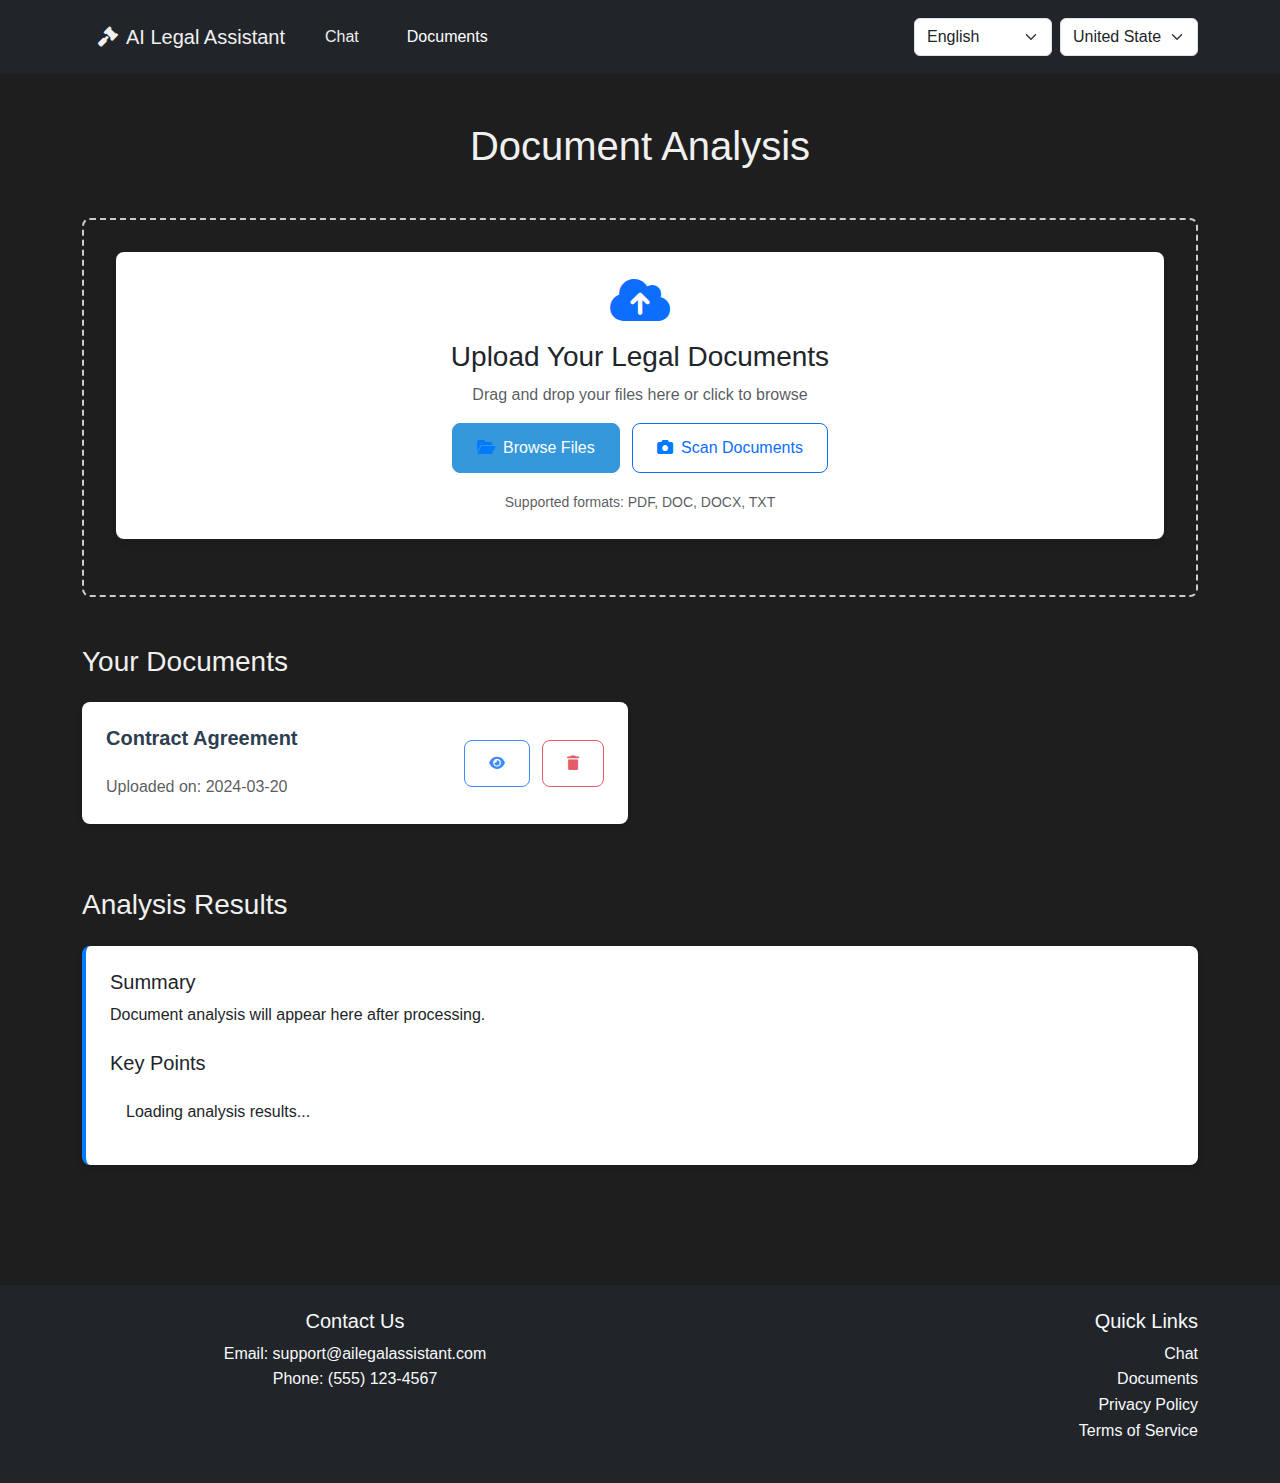
<file: Frontend/documents.html>
<!DOCTYPE html>
<html lang="en">
<head>
    <meta charset="UTF-8">
    <meta name="viewport" content="width=device-width, initial-scale=1.0">
    <title>Document Analysis - AI Legal Assistant</title>
    <link href="https://cdn.jsdelivr.net/npm/bootstrap@5.3.0/dist/css/bootstrap.min.css" rel="stylesheet">
    <link href="https://cdnjs.cloudflare.com/ajax/libs/font-awesome/6.0.0/css/all.min.css" rel="stylesheet">
    <link href="css/styles.css" rel="stylesheet">
</head>
<body>
    <nav class="navbar navbar-expand-lg navbar-dark bg-dark">
        <div class="container">
            <a class="navbar-brand" href="index.html">
                <i class="fas fa-gavel me-2"></i>AI Legal Assistant
            </a>
            <button class="navbar-toggler" type="button" data-bs-toggle="collapse" data-bs-target="#navbarNav">
                <span class="navbar-toggler-icon"></span>
            </button>
            <div class="collapse navbar-collapse" id="navbarNav">
                <ul class="navbar-nav me-auto">
                    <li class="nav-item">
                        <a class="nav-link" href="index.html#chat">Chat</a>
                    </li>
                    <li class="nav-item">
                        <a class="nav-link active" href="documents.html">Documents</a>
                    </li>
                </ul>
                <div class="d-flex">
                    <select class="form-select me-2" id="language-select">
                        <option value="en">English</option>
                        <option value="es">Español</option>
                        <option value="fr">Français</option>
                    </select>
                    <select class="form-select" id="jurisdiction-select">
                        <option value="us">United States</option>
                        <option value="uk">United Kingdom</option>
                        <option value="ca">Canada</option>
                    </select>
                </div>
            </div>
        </div>
    </nav>

    <div class="container py-5">
        <h1 class="text-center mb-5">Document Analysis</h1>
        
        <!-- Upload Area -->
        <div class="upload-area mb-5">
            <div class="card">
                <div class="card-body text-center">
                    <i class="fas fa-cloud-upload-alt fa-3x mb-3 text-primary"></i>
                    <h3>Upload Your Legal Documents</h3>
                    <p class="text-muted">Drag and drop your files here or click to browse</p>
                    <div class="upload-options">
                        <button class="btn btn-primary me-2" id="browse-files">
                            <i class="fas fa-folder-open me-2"></i>Browse Files
                        </button>
                        <button class="btn btn-outline-primary" id="scan-documents">
                            <i class="fas fa-camera me-2"></i>Scan Documents
                        </button>
                    </div>
                    <div class="mt-3">
                        <small class="text-muted">Supported formats: PDF, DOC, DOCX, TXT</small>
                    </div>
                </div>
            </div>
        </div>

        <!-- Document List -->
        <div class="document-list">
            <h3 class="mb-4">Your Documents</h3>
            <div class="row">
                <div class="col-md-6">
                    <div class="card mb-3">
                        <div class="card-body">
                            <div class="d-flex justify-content-between align-items-center">
                                <div>
                                    <h5 class="card-title">Contract Agreement</h5>
                                    <p class="card-text text-muted">Uploaded on: 2024-03-20</p>
                                </div>
                                <div class="document-actions">
                                    <button class="btn btn-sm btn-outline-primary me-2" data-bs-toggle="modal" data-bs-target="#documentPreviewModal">
                                        <i class="fas fa-eye"></i>
                                    </button>
                                    <button class="btn btn-sm btn-outline-danger">
                                        <i class="fas fa-trash"></i>
                                    </button>
                                </div>
                            </div>
                        </div>
                    </div>
                </div>
            </div>
        </div>

        <!-- Analysis Results -->
        <div class="analysis-results mt-5">
            <h3 class="mb-4">Analysis Results</h3>
            <div class="card">
                <div class="card-body">
                    <div class="analysis-summary">
                        <h5>Summary</h5>
                        <p>Document analysis will appear here after processing.</p>
                    </div>
                    <div class="analysis-details mt-4">
                        <h5>Key Points</h5>
                        <ul class="list-group">
                            <li class="list-group-item">Loading analysis results...</li>
                        </ul>
                    </div>
                </div>
            </div>
        </div>
    </div>

    <!-- Footer -->
    <footer class="footer py-4 bg-dark text-light mt-5">
        <div class="container">
            <div class="row">
                <div class="col-md-6">
                    <h5>Contact Us</h5>
                    <p>Email: support@ailegalassistant.com<br>Phone: (555) 123-4567</p>
                </div>
                <div class="col-md-6 text-md-end">
                    <h5>Quick Links</h5>
                    <ul class="list-unstyled">
                        <li><a href="index.html#chat" class="text-light">Chat</a></li>
                        <li><a href="documents.html" class="text-light">Documents</a></li>
                        <li><a href="#" class="text-light">Privacy Policy</a></li>
                        <li><a href="#" class="text-light">Terms of Service</a></li>
                    </ul>
                </div>
            </div>
        </div>
    </footer>

    <!-- Document Preview Modal -->
    <div class="modal fade" id="documentPreviewModal" tabindex="-1">
        <div class="modal-dialog modal-lg">
            <div class="modal-content">
                <div class="modal-header">
                    <h5 class="modal-title">Document Preview</h5>
                    <button type="button" class="btn-close" data-bs-dismiss="modal"></button>
                </div>
                <div class="modal-body">
                    <div id="document-preview">
                        <!-- Document preview will be loaded here -->
                    </div>
                </div>
                <div class="modal-footer">
                    <button type="button" class="btn btn-secondary" data-bs-dismiss="modal">Close</button>
                    <button type="button" class="btn btn-primary" id="analyze-document">
                        <i class="fas fa-search me-2"></i>Analyze Document
                    </button>
                </div>
            </div>
        </div>
    </div>

    <script src="https://cdn.jsdelivr.net/npm/bootstrap@5.3.0/dist/js/bootstrap.bundle.min.js"></script>
    <script src="js/documents.js"></script>
</body>
</html>
</file>
<file: Frontend/css/styles.css>
/* Reset and Global Styles */
:root {
    --primary-color: #2c3e50;
    --secondary-color: #3498db;
    --accent-color: #e74c3c;
    --text-color: #2c3e50;
    --light-bg: #f8f9fa;
    --dark-bg: #343a40;
    --success-color: #2ecc71;
    --warning-color: #f1c40f;
    --danger-color: #e74c3c;
    --border-radius: 8px;
    --box-shadow: 0 4px 6px rgba(0, 0, 0, 0.1);
    --transition: all 0.3s ease;
    --white: #ffffff;
    --shadow-sm: 0 2px 4px rgba(0, 0, 0, 0.1);
    --shadow-md: 0 4px 6px rgba(0, 0, 0, 0.1);
    --shadow-lg: 0 10px 15px rgba(0, 0, 0, 0.1);
}

* {
    margin: 0;
    padding: 0;
    box-sizing: border-box;
    font-family: 'Segoe UI', Tahoma, Geneva, Verdana, sans-serif;
}

body {
    background-color: #1e1e1e;
    color: #f0f0f0;
    line-height: 1.6;
    overflow-x: hidden;
}

a {
    text-decoration: none;
    color: var(--text-color);
}

button {
    cursor: pointer;
    border: none;
    outline: none;
}

ul {
    list-style: none;
}

section {
    padding: 60px 20px;
}

/* Navbar Styling */
.navbar {
    background-color: #2c2c2c;
    padding: 1rem;
    display: flex;
    justify-content: space-between;
    align-items: center;
}

.navbar a {
    color: #f0f0f0;
    text-decoration: none;
    margin: 0 1rem;
    transition: color 0.3s;
}

.navbar a:hover {
    color: #1e90ff;
}

/* Hero Section */
.hero {
    text-align: center;
    padding: 4rem 2rem;
    background-color: #1e1e1e;
}

.hero h1 {
    font-size: 2.5rem;
    margin-bottom: 1rem;
}

.hero p {
    font-size: 1.2rem;
    margin-bottom: 2rem;
}

.hero button {
    background-color: #1e90ff;
    color: #fff;
    border: none;
    padding: 0.75rem 1.5rem;
    font-size: 1rem;
    cursor: pointer;
    transition: background-color 0.3s;
}

.hero button:hover {
    background-color: #1c86ee;
}

/* Features Section */
.features-section {
    background-color: var(--white);
    padding: 4rem 0;
    position: relative;
    text-align: center;
}

.features-grid {
    display: grid;
    grid-template-columns: repeat(auto-fit, minmax(300px, 1fr));
    gap: 2rem;
    max-width: 1200px;
    margin: 0 auto;
    margin-top: 3rem;
}

.feature-card {
    background: var(--light-bg);
    border-radius: var(--border-radius);
    padding: 2rem;
    height: 100%;
    text-align: center;
    transition: var(--transition);
    box-shadow: var(--box-shadow);
    position: relative;
    overflow: hidden;
}

.feature-card::before {
    content: '';
    position: absolute;
    top: 0;
    left: 0;
    width: 100%;
    height: 5px;
    background: linear-gradient(to right, var(--primary-color), var(--accent-color));
    transform: scaleX(0);
    transition: var(--transition);
}

.feature-card:hover {
    transform: translateY(-5px);
    box-shadow: var(--box-shadow);
}

.feature-card:hover::before {
    transform: scaleX(1);
}

.feature-card i {
    font-size: 2.5rem;
    color: var(--secondary-color);
    margin-bottom: 1rem;
    transition: var(--transition);
}

.feature-card:hover i {
    transform: scale(1.1);
}

.feature-card h3 {
    font-size: 1.25rem;
    color: var(--primary-color);
    margin-bottom: 1rem;
}

.feature-card p {
    color: #666;
    margin-bottom: 0;
}

/* Document Section */
.document-section {
    background-color: var(--light-bg);
    padding: 4rem 0;
    position: relative;
}

.main-card {
    background: var(--white);
    border-radius: var(--border-radius);
    box-shadow: var(--box-shadow);
    overflow: hidden;
    margin-bottom: 2rem;
}

/* Card Styles */
.card {
    border: none;
    border-radius: var(--border-radius);
    box-shadow: var(--box-shadow);
    margin-bottom: 1.5rem;
}

.card-body {
    padding: 1.5rem;
}

.card-title {
    color: var(--primary-color);
    font-weight: bold;
    margin-bottom: 1.5rem;
}

.card-title i {
    margin-right: 0.5rem;
    color: var(--secondary-color);
}

/* Form Styles */
.form-control {
    border-radius: var(--border-radius);
    padding: 0.75rem 1rem;
    border: 1px solid #dee2e6;
    transition: var(--transition);
}

.form-control:focus {
    border-color: var(--secondary-color);
    box-shadow: 0 0 0 0.2rem rgba(52, 152, 219, 0.25);
}

textarea.form-control {
    min-height: 150px;
    font-family: 'Courier New', Courier, monospace;
}

.form-label {
    font-weight: 500;
    color: var(--secondary-color);
    margin-bottom: 0.5rem;
}

.form-label i {
    margin-right: 6px;
    color: var(--primary-color);
}

/* Button Styles */
.btn {
    padding: 0.75rem 1.5rem;
    border-radius: var(--border-radius);
    transition: var(--transition);
}

.btn-primary {
    background-color: var(--secondary-color);
    border-color: var(--secondary-color);
}

.btn-primary:hover {
    background-color: #2980b9;
    border-color: #2980b9;
    transform: translateY(-2px);
}

.btn-outline-light {
    border-width: 2px;
}

.btn-outline-light:hover {
    transform: translateY(-2px);
}

/* Tab Styles */
.nav-tabs {
    border-bottom: none;
    padding: 1rem 1rem 0;
}

.nav-tabs .nav-link {
    color: var(--text-color) !important;
    border: none;
    padding: 1rem 1.5rem;
    border-radius: var(--border-radius) var(--border-radius) 0 0;
    transition: var(--transition);
}

.nav-tabs .nav-link.active {
    background-color: var(--secondary-color);
    color: white !important;
}

.nav-tabs .nav-link i {
    margin-right: 6px;
}

/* Alert Styles */
.alert {
    position: fixed;
    top: 20px;
    right: 20px;
    z-index: 1000;
    min-width: 300px;
    max-width: 90%;
    padding: 1rem;
    border-radius: var(--border-radius);
    box-shadow: var(--shadow-md);
    animation: slideIn 0.3s ease-out;
}

.alert-danger {
    background-color: var(--danger-color);
    color: white;
    border: none;
}

.alert-success {
    background-color: var(--success-color);
    color: white;
    border: none;
}

@keyframes slideIn {
    from {
        transform: translateX(100%);
        opacity: 0;
    }
    to {
        transform: translateX(0);
        opacity: 1;
    }
}

/* Document Content Styles */
.analysis-content,
.document-content,
.updates-content {
    background-color: var(--light-bg);
    padding: 1.5rem;
    border-radius: var(--border-radius);
    margin-top: 1.5rem;
    box-shadow: var(--box-shadow);
    border: 1px solid #e9ecef;
}

.analysis-content h6 {
    color: var(--primary-color);
    margin-bottom: 1rem;
    font-weight: bold;
}

.analysis-content ul {
    padding-left: 1.5rem;
    margin-bottom: 1.5rem;
}

/* Audio Player Styles */
audio {
    width: 100%;
    margin-top: 1rem;
    border-radius: 10px;
    height: 40px;
}

/* Template Parameters Form */
#template-parameters .form-group {
    margin-bottom: 1.5rem;
}

#template-parameters .form-group:last-child {
    margin-bottom: 2rem;
}

/* Footer */
.footer {
    background-color: #2c2c2c;
    padding: 1rem;
    text-align: center;
    color: #f0f0f0;
}

.footer a {
    color: #1e90ff;
    text-decoration: none;
    transition: color 0.3s;
}

.footer a:hover {
    color: #1c86ee;
}

/* Responsive Design */
@media (max-width: 768px) {
    .hero-section {
        padding: 6rem 0 3rem;
    }

    .hero-section h1 {
        font-size: 2.5rem;
    }

    .hero-section .lead {
        font-size: 1.2rem;
    }

    .hero-buttons {
        flex-direction: column;
        gap: 1rem;
    }

    .features-grid {
        grid-template-columns: 1fr;
    }

    .tab-content {
        padding: 1rem;
    }

    .card-body {
        padding: 1rem;
    }

    .btn-primary {
        width: 100%;
    }

    .feature-card {
        margin-bottom: 20px;
    }

    .footer-content {
        flex-direction: column;
    }
    
    .footer-logo, .footer-links, .footer-contact {
        width: 100%;
        margin-bottom: 30px;
    }
}

/* Dark Mode Support */
@media (prefers-color-scheme: dark) {
    :root {
        --text-color: #e9ecef;
        --light-bg: #1a1a1a;
        --white: #2d2d2d;
    }

    body {
        background-color: var(--dark-bg);
    }

    .navbar.scrolled {
        background: var(--white) !important;
    }

    .navbar.scrolled .nav-link {
        color: var(--text-color) !important;
    }

    .feature-card {
        background: var(--white);
    }

    .form-control {
        background-color: var(--white);
        border-color: #404040;
        color: var(--text-color);
    }

    .analysis-content,
    .document-content,
    .updates-content {
        background-color: var(--white);
        border-color: #404040;
    }
}

/* Accessibility Improvements */
@media (prefers-reduced-motion: reduce) {
    * {
        animation-duration: 0.01ms !important;
        animation-iteration-count: 1 !important;
        transition-duration: 0.01ms !important;
        scroll-behavior: auto !important;
    }
}

/* Focus Styles */
:focus {
    outline: 3px solid var(--primary-color);
    outline-offset: 2px;
}

:focus:not(:focus-visible) {
    outline: none;
}

/* Skip Link */
.skip-link {
    position: absolute;
    top: -40px;
    left: 0;
    background: var(--primary-color);
    color: white;
    padding: 8px;
    z-index: 100;
    transition: top 0.3s;
}

.skip-link:focus {
    top: 0;
}

/* Screen Reader Only */
.sr-only {
    position: absolute;
    width: 1px;
    height: 1px;
    padding: 0;
    margin: -1px;
    overflow: hidden;
    clip: rect(0, 0, 0, 0);
    white-space: nowrap;
    border: 0;
}

/* High Contrast Mode */
@media (forced-colors: active) {
    .chat-message.user .message-content {
        border: 2px solid ButtonText;
    }

    .chat-message.assistant .message-content {
        border: 2px solid ButtonText;
    }

    .btn {
        border: 2px solid ButtonText;
    }
}

/* Print Styles */
@media print {
    .navbar,
    .nav-tabs,
    .btn,
    .form-group,
    #audio-player,
    .hero-section,
    .features-section,
    .footer,
    #back-to-top {
        display: none !important;
    }

    .document-content {
        background: none;
        padding: 0;
        font-size: 12pt;
        box-shadow: none;
        border: none;
    }

    body {
        background: white;
    }

    .container {
        max-width: none;
        padding: 0;
    }

    .card {
        box-shadow: none;
        border: none;
    }

    .document-content pre {
        font-size: 12pt;
        white-space: pre-wrap;
    }

    .chat-message {
        break-inside: avoid;
        page-break-inside: avoid;
    }

    .message-content {
        border: 1px solid #000;
        padding: 10px;
        margin-bottom: 10px;
    }

    .message-timestamp {
        font-size: 0.8em;
        color: #666;
    }
}

/* Loading States */
.loading {
    position: relative;
    opacity: 0.7;
    pointer-events: none;
}

.loading::after {
    content: '';
    position: absolute;
    top: 50%;
    left: 50%;
    width: 1.5rem;
    height: 1.5rem;
    margin: -0.75rem 0 0 -0.75rem;
    border: 2px solid rgba(255, 255, 255, 0.2);
    border-top-color: white;
    border-radius: 50%;
    animation: spin 0.8s infinite linear;
}

@keyframes spin {
    to {
        transform: rotate(360deg);
    }
}

/* Custom Scrollbar */
::-webkit-scrollbar {
    width: 8px;
}

::-webkit-scrollbar-track {
    background: #f1f1f1;
}

::-webkit-scrollbar-thumb {
    background: var(--primary-color);
    border-radius: 4px;
}

::-webkit-scrollbar-thumb:hover {
    background: var(--primary-dark);
}

/* Animations */
@keyframes fadeInUp {
    from {
        opacity: 0;
        transform: translateY(20px);
    }
    to {
        opacity: 1;
        transform: translateY(0);
    }
}

/* Quick Actions Section */
.quick-actions {
    background-color: var(--white);
    padding: 60px 0;
    margin-bottom: 4rem;
}

.quick-action-card {
    background: var(--white);
    border-radius: var(--border-radius);
    padding: 2rem;
    text-align: center;
    box-shadow: var(--box-shadow);
    transition: var(--transition);
    height: 100%;
}

.quick-action-card:hover {
    transform: translateY(-5px);
    box-shadow: 0 6px 12px rgba(0, 0, 0, 0.15);
}

.quick-action-card i {
    font-size: 2.5rem;
    color: var(--secondary-color);
    margin-bottom: 1rem;
}

.quick-action-card h3 {
    margin-bottom: 1rem;
    color: var(--primary-color);
}

.quick-action-card p {
    color: #666;
    margin-bottom: 20px;
}

/* File Upload Styles */
.file-upload-wrapper {
    position: relative;
    border: 2px dashed #e9ecef;
    border-radius: var(--border-radius);
    padding: 2rem;
    text-align: center;
    transition: var(--transition);
    cursor: pointer;
}

.file-upload-wrapper.dragover {
    border-color: var(--secondary-color);
    background-color: rgba(52, 152, 219, 0.1);
}

.file-upload-wrapper input[type="file"] {
    display: none;
}

.file-upload-message {
    color: #6c757d;
}

.file-upload-message i {
    font-size: 2rem;
    color: var(--secondary-color);
    margin-bottom: 1rem;
}

/* Back to Top Button */
#back-to-top {
    position: fixed;
    bottom: 2rem;
    right: 2rem;
    background-color: var(--secondary-color);
    color: var(--white);
    width: 40px;
    height: 40px;
    border-radius: 50%;
    display: flex;
    align-items: center;
    justify-content: center;
    cursor: pointer;
    opacity: 0;
    visibility: hidden;
    transition: var(--transition);
    border: none;
    box-shadow: var(--box-shadow);
}

#back-to-top.visible {
    opacity: 1;
    visibility: visible;
}

#back-to-top:hover {
    background-color: #2980b9;
    transform: translateY(-5px);
}

/* Lawyer Connection Section */
.lawyer-connect-section {
    background-color: var(--light-bg);
    padding: 80px 0;
    position: relative;
}

.lawyer-connect-card {
    background: var(--white);
    border-radius: var(--border-radius);
    padding: 2rem;
    text-align: center;
    box-shadow: var(--shadow-md);
    transition: var(--transition);
    height: 100%;
    display: flex;
    flex-direction: column;
    justify-content: space-between;
    align-items: center;
}

.lawyer-connect-card:hover {
    transform: translateY(-5px);
    box-shadow: var(--shadow-lg);
}

.lawyer-connect-card .card-icon {
    width: 80px;
    height: 80px;
    border-radius: 50%;
    background: linear-gradient(135deg, var(--primary-color), var(--secondary-color));
    display: flex;
    align-items: center;
    justify-content: center;
    margin-bottom: 1.5rem;
}

.lawyer-connect-card .card-icon i {
    font-size: 2rem;
    color: var(--white);
}

.lawyer-connect-card h3 {
    color: var(--primary-color);
    margin-bottom: 1rem;
    font-size: 1.5rem;
}

.lawyer-connect-card p {
    color: #666;
    margin-bottom: 1.5rem;
    flex-grow: 1;
}

/* Chat Styles */
.chat-container {
    max-width: 800px;
    margin: 2rem auto;
    background-color: #2c2c2c;
    border-radius: 8px;
    overflow: hidden;
}

.chat-header {
    background-color: #333;
    padding: 1rem;
    display: flex;
    justify-content: space-between;
    align-items: center;
}

.chat-messages {
    padding: 1rem;
    height: 400px;
    overflow-y: auto;
}

.chat-input {
    display: flex;
    padding: 1rem;
    background-color: #333;
}

.chat-input input {
    flex: 1;
    padding: 0.5rem;
    border: none;
    border-radius: 4px;
    margin-right: 0.5rem;
}

.chat-input button {
    background-color: #1e90ff;
    color: #fff;
    border: none;
    padding: 0.5rem 1rem;
    cursor: pointer;
    transition: background-color 0.3s;
}

.chat-input button:hover {
    background-color: #1c86ee;
}

/* Modal Styles */
.modal-content {
    border-radius: var(--border-radius);
    overflow: hidden;
}

.modal-header {
    background: linear-gradient(135deg, var(--primary-color), var(--secondary-color));
    color: var(--white);
    padding: 1rem 1.5rem;
}

.modal-header .btn-close {
    filter: brightness(0) invert(1);
}

.modal-body {
    padding: 2rem;
}

.modal-footer {
    padding: 1rem 1.5rem;
    background: var(--light-bg);
}

/* Form Enhancements */
.form-label {
    font-weight: 500;
    color: var(--primary-color);
}

select.form-control option {
    padding: 10px;
}

/* Dark Mode Adjustments */
body.dark-theme .lawyer-connect-card {
    background: var(--dark-bg);
}

body.dark-theme .chat-messages {
    background: var(--dark-bg);
}

body.dark-theme .chat-message.lawyer {
    background: var(--primary-color);
    color: var(--white);
}

/* Responsive Adjustments */
@media (max-width: 768px) {
    .lawyer-connect-card {
        margin-bottom: 2rem;
    }

    .chat-container {
        height: 300px;
    }

    .modal-dialog {
        margin: 0.5rem;
    }
}

/* Localization Styles */
.dropdown-menu {
    min-width: 200px;
    padding: 0.5rem 0;
    margin: 0;
    border: none;
    border-radius: 0.5rem;
    box-shadow: 0 4px 6px rgba(0, 0, 0, 0.1);
}

.dropdown-item {
    padding: 0.5rem 1rem;
    color: var(--text-color);
    transition: all 0.2s ease;
}

.dropdown-item:hover {
    background-color: var(--hover-color);
    color: var(--primary-color);
}

.dropdown-item i {
    margin-right: 0.5rem;
    width: 1.2rem;
    text-align: center;
}

.dropdown-toggle {
    display: flex;
    align-items: center;
    gap: 0.5rem;
    padding: 0.5rem 1rem;
    color: var(--text-color);
    background: none;
    border: 1px solid var(--border-color);
    border-radius: 0.5rem;
    transition: all 0.2s ease;
}

.dropdown-toggle:hover {
    background-color: var(--hover-color);
    border-color: var(--primary-color);
}

.dropdown-toggle i {
    font-size: 1.1rem;
}

/* Language and Jurisdiction Selectors */
.language-selector,
.jurisdiction-selector {
    position: relative;
    margin-left: 1rem;
}

.language-selector .dropdown-toggle,
.jurisdiction-selector .dropdown-toggle {
    min-width: 150px;
}

/* RTL Support */
[dir="rtl"] .dropdown-item i {
    margin-right: 0;
    margin-left: 0.5rem;
}

[dir="rtl"] .dropdown-toggle {
    flex-direction: row-reverse;
}

/* Dark Mode Adjustments */
.dark-mode .dropdown-menu {
    background-color: var(--dark-bg);
    border-color: var(--dark-border);
}

.dark-mode .dropdown-item {
    color: var(--dark-text);
}

.dark-mode .dropdown-item:hover {
    background-color: var(--dark-hover);
    color: var(--primary-color);
}

.dark-mode .dropdown-toggle {
    background-color: var(--dark-bg);
    border-color: var(--dark-border);
    color: var(--dark-text);
}

.dark-mode .dropdown-toggle:hover {
    background-color: var(--dark-hover);
    border-color: var(--primary-color);
}

/* Responsive Adjustments */
@media (max-width: 768px) {
    .language-selector,
    .jurisdiction-selector {
        margin: 0.5rem 0;
    }

    .dropdown-toggle {
        width: 100%;
        justify-content: space-between;
    }
}

/* Compliance & Security Section */
.compliance-section {
    background-color: var(--white);
    padding: 80px 0;
    position: relative;
}

.compliance-card {
    background: var(--light-bg);
    border-radius: var(--border-radius);
    padding: 2rem;
    text-align: center;
    box-shadow: var(--shadow-md);
    transition: var(--transition);
    height: 100%;
    display: flex;
    flex-direction: column;
    justify-content: space-between;
    align-items: center;
    position: relative;
    overflow: hidden;
}

.compliance-card::before {
    content: '';
    position: absolute;
    top: 0;
    left: 0;
    width: 4px;
    height: 100%;
    background: linear-gradient(to bottom, var(--primary-color), var(--secondary-color));
    transition: var(--transition);
}

.compliance-card:hover {
    transform: translateY(-5px);
    box-shadow: var(--shadow-lg);
}

.compliance-card:hover::before {
    width: 6px;
}

.compliance-card .card-icon {
    width: 80px;
    height: 80px;
    border-radius: 50%;
    background: linear-gradient(135deg, var(--primary-color), var(--secondary-color));
    display: flex;
    align-items: center;
    justify-content: center;
    margin-bottom: 1.5rem;
    transition: var(--transition);
}

.compliance-card:hover .card-icon {
    transform: scale(1.1);
}

.compliance-card .card-icon i {
    font-size: 2rem;
    color: var(--white);
}

.compliance-card h3 {
    color: var(--primary-color);
    margin-bottom: 1rem;
    font-size: 1.5rem;
}

.compliance-card p {
    color: #666;
    margin-bottom: 1.5rem;
    flex-grow: 1;
}

.compliance-badge-container {
    display: flex;
    flex-wrap: wrap;
    justify-content: center;
    gap: 1rem;
    margin-top: 2rem;
}

.compliance-badge {
    display: flex;
    align-items: center;
    gap: 0.5rem;
    background-color: rgba(44, 62, 80, 0.1);
    padding: 0.5rem 1rem;
    border-radius: 50px;
    font-size: 0.9rem;
    color: var(--primary-color);
}

.compliance-badge i {
    color: var(--secondary-color);
}

/* Security Modal Styles */
.security-info h4 {
    margin: 1.5rem 0 0.75rem;
    color: var(--primary-color);
    display: flex;
    align-items: center;
    gap: 0.5rem;
}

.security-info h4:first-child {
    margin-top: 0;
}

.security-info p {
    margin-bottom: 1rem;
    padding-left: 1.8rem;
}

.security-certificate {
    background-color: var(--light-bg);
    padding: 1.5rem;
    border-radius: var(--border-radius);
    margin-top: 2rem;
}

.certificate-badges {
    display: flex;
    flex-wrap: wrap;
    gap: 0.5rem;
    margin-top: 1rem;
}

.certificate-badges .badge {
    font-size: 0.85rem;
    padding: 0.5rem 1rem;
    border-radius: 50px;
}

/* Bias Mitigation Modal Styles */
.bias-info h4 {
    margin: 1.5rem 0 0.75rem;
    color: var(--primary-color);
    display: flex;
    align-items: center;
    gap: 0.5rem;
}

.bias-info h4:first-child {
    margin-top: 0;
}

.bias-approach-card {
    background-color: var(--light-bg);
    padding: 1.25rem;
    border-radius: var(--border-radius);
    margin-bottom: 1rem;
    transition: var(--transition);
}

.bias-approach-card:hover {
    transform: translateY(-3px);
    box-shadow: var(--shadow-sm);
}

.bias-approach-card h5 {
    display: flex;
    align-items: center;
    gap: 0.5rem;
    color: var(--primary-color);
    margin-bottom: 0.5rem;
}

.bias-approach-card h5 i {
    color: var(--secondary-color);
}

.bias-transparency {
    background-color: rgba(52, 152, 219, 0.1);
    padding: 1.5rem;
    border-radius: var(--border-radius);
    margin-top: 2rem;
    border-left: 4px solid var(--secondary-color);
}

/* Privacy Modal Styles */
.privacy-settings .alert {
    margin-bottom: 2rem;
}

.privacy-settings h4 {
    margin: 1.5rem 0 1rem;
    color: var(--primary-color);
}

.privacy-settings h4:first-child {
    margin-top: 0;
}

.form-check.form-switch {
    padding-left: 3rem;
}

.form-check-input {
    cursor: pointer;
    width: 3rem;
}

.form-check-input:checked {
    background-color: var(--secondary-color);
    border-color: var(--secondary-color);
}

.form-text.text-muted {
    font-size: 0.85rem;
}

.compliance-info {
    background-color: var(--light-bg);
    padding: 1.5rem;
    border-radius: var(--border-radius);
}

.compliance-info ul {
    padding-left: 1.5rem;
    margin: 1rem 0;
}

.compliance-info a {
    color: var(--secondary-color);
    text-decoration: none;
}

.compliance-info a:hover {
    text-decoration: underline;
}

/* Dark Mode Adjustments */
body.dark-theme .compliance-card {
    background: var(--dark-bg);
}

body.dark-theme .compliance-badge {
    background-color: rgba(255, 255, 255, 0.1);
    color: var(--white);
}

body.dark-theme .security-certificate,
body.dark-theme .bias-approach-card,
body.dark-theme .compliance-info {
    background-color: var(--dark-bg);
}

body.dark-theme .bias-transparency {
    background-color: rgba(52, 152, 219, 0.2);
}

/* Responsive Adjustments */
@media (max-width: 768px) {
    .compliance-card {
        margin-bottom: 2rem;
    }
    
    .compliance-badge-container {
        flex-direction: column;
        align-items: center;
    }
    
    .certificate-badges {
        justify-content: center;
    }
    
    .form-check.form-switch {
        padding-left: 2.5rem;
    }
}

/* Real-Time Legal News Section */
.legal-news-section {
    background-color: var(--light-bg);
    padding: 80px 0;
    position: relative;
}

.news-card {
    background: var(--white);
    border-radius: var(--border-radius);
    padding: 2rem;
    text-align: center;
    box-shadow: var(--shadow-md);
    transition: var(--transition);
    height: 100%;
    display: flex;
    flex-direction: column;
    justify-content: space-between;
    align-items: center;
}

.news-card:hover {
    transform: translateY(-5px);
    box-shadow: var(--shadow-lg);
}

.news-card .card-icon {
    width: 80px;
    height: 80px;
    border-radius: 50%;
    background: linear-gradient(135deg, var(--primary-color), var(--secondary-color));
    display: flex;
    align-items: center;
    justify-content: center;
    margin-bottom: 1.5rem;
}

.news-card .card-icon i {
    font-size: 2rem;
    color: var(--white);
}

.news-card h3 {
    color: var(--primary-color);
    margin-bottom: 1rem;
    font-size: 1.5rem;
}

.news-card p {
    color: #666;
    margin-bottom: 1.5rem;
    flex-grow: 1;
}

.news-feed-card {
    background: var(--white);
    border-radius: var(--border-radius);
    box-shadow: var(--shadow-md);
    height: 100%;
}

.news-feed-card .card-header {
    padding: 1.5rem;
    border-bottom: 1px solid #dee2e6;
    display: flex;
    justify-content: space-between;
    align-items: center;
    flex-wrap: wrap;
    gap: 1rem;
}

.news-feed-card .card-header h3 {
    color: var(--primary-color);
    margin: 0;
    display: flex;
    align-items: center;
    gap: 0.5rem;
}

.news-filters {
    display: flex;
    gap: 1rem;
}

.news-filters .form-select {
    min-width: 150px;
}

.news-feed {
    padding: 1.5rem;
    max-height: 600px;
    overflow-y: auto;
}

.news-item {
    padding: 1rem;
    border-bottom: 1px solid #dee2e6;
    transition: var(--transition);
}

.news-item:last-child {
    border-bottom: none;
}

.news-item:hover {
    background-color: var(--light-bg);
}

.news-item-header {
    display: flex;
    justify-content: space-between;
    align-items: center;
    margin-bottom: 0.5rem;
}

.news-item-category {
    background-color: rgba(52, 152, 219, 0.1);
    color: var(--secondary-color);
    padding: 0.25rem 0.75rem;
    border-radius: 50px;
    font-size: 0.85rem;
}

.news-item-date {
    color: #666;
    font-size: 0.85rem;
}

.news-item-title {
    color: var(--primary-color);
    font-weight: 600;
    margin-bottom: 0.5rem;
}

.news-item-summary {
    color: #666;
    margin-bottom: 1rem;
}

.news-item-footer {
    display: flex;
    justify-content: space-between;
    align-items: center;
}

.news-item-jurisdiction {
    color: #666;
    font-size: 0.85rem;
}

.news-item-actions {
    display: flex;
    gap: 0.5rem;
}

.news-item-actions button {
    background: none;
    border: none;
    color: var(--secondary-color);
    cursor: pointer;
    padding: 0.25rem 0.5rem;
    transition: var(--transition);
}

.news-item-actions button:hover {
    color: var(--primary-color);
}

.news-feed-footer {
    padding: 1rem 1.5rem;
    border-top: 1px solid #dee2e6;
    text-align: center;
}

/* Dark Mode Adjustments */
body.dark-theme .news-card,
body.dark-theme .news-feed-card {
    background: var(--dark-bg);
}

body.dark-theme .news-item {
    border-color: #404040;
}

body.dark-theme .news-item:hover {
    background-color: rgba(255, 255, 255, 0.05);
}

body.dark-theme .news-item-title {
    color: var(--white);
}

body.dark-theme .news-item-summary,
body.dark-theme .news-item-date,
body.dark-theme .news-item-jurisdiction {
    color: #aaa;
}

/* Responsive Adjustments */
@media (max-width: 768px) {
    .news-card {
        margin-bottom: 2rem;
    }

    .news-feed-card .card-header {
        flex-direction: column;
        align-items: stretch;
    }

    .news-filters {
        flex-direction: column;
    }

    .news-filters .form-select {
        width: 100%;
    }

    .news-feed {
        max-height: 400px;
    }
}

/* Print Styles */
@media print {
    .news-feed-card,
    .news-card,
    #newsSubscriptionModal {
        display: none !important;
    }
}

/* Case Tracking & Alerts Section */
.case-tracking-section {
    padding: 80px 0;
    background-color: var(--bg-color);
}

.case-tracking-card {
    background: var(--card-bg);
    border-radius: 10px;
    padding: 30px;
    text-align: center;
    box-shadow: 0 4px 6px rgba(0, 0, 0, 0.1);
    transition: transform 0.3s ease;
    height: 100%;
}

.case-tracking-card:hover {
    transform: translateY(-5px);
}

.case-tracking-card .card-icon {
    width: 80px;
    height: 80px;
    margin: 0 auto 20px;
    background: var(--primary-color);
    border-radius: 50%;
    display: flex;
    align-items: center;
    justify-content: center;
    transition: all 0.3s ease;
}

.case-tracking-card:hover .card-icon {
    transform: scale(1.1);
}

.case-tracking-card .card-icon i {
    font-size: 2rem;
    color: white;
}

.case-tracking-card h3 {
    margin-bottom: 15px;
    color: var(--text-color);
}

.case-tracking-card p {
    margin-bottom: 20px;
    color: var(--text-muted);
}

.case-list {
    margin-top: 40px;
}

.case-list .card-header {
    display: flex;
    justify-content: space-between;
    align-items: center;
    padding: 20px;
}

.case-list .card-header h3 {
    margin: 0;
    color: var(--text-color);
}

.case-filters {
    display: flex;
    gap: 15px;
}

.case-filters .form-select {
    min-width: 150px;
}

.case-list-container {
    max-height: 600px;
    overflow-y: auto;
}

.case-item {
    background: var(--card-bg);
    border-radius: 8px;
    padding: 20px;
    margin-bottom: 15px;
    border-left: 4px solid var(--primary-color);
}

.case-item-header {
    display: flex;
    justify-content: space-between;
    align-items: center;
    margin-bottom: 10px;
}

.case-item-title {
    font-size: 1.2rem;
    color: var(--text-color);
    margin: 0;
}

.case-item-status {
    padding: 5px 10px;
    border-radius: 15px;
    font-size: 0.9rem;
}

.case-item-status.active {
    background-color: #e3fcef;
    color: #0a7b3e;
}

.case-item-status.pending {
    background-color: #fff3cd;
    color: #856404;
}

.case-item-status.completed {
    background-color: #d4edda;
    color: #155724;
}

.case-item-status.archived {
    background-color: #e9ecef;
    color: #495057;
}

.case-item-details {
    display: grid;
    grid-template-columns: repeat(auto-fit, minmax(200px, 1fr));
    gap: 15px;
    margin-bottom: 15px;
}

.case-item-detail {
    display: flex;
    align-items: center;
    gap: 8px;
    color: var(--text-muted);
}

.case-item-detail i {
    color: var(--primary-color);
}

.case-item-actions {
    display: flex;
    gap: 10px;
}

.case-item-actions button {
    padding: 5px 10px;
    font-size: 0.9rem;
}

/* Deadline Modal Styles */
#deadlineForm .form-check {
    margin-bottom: 10px;
}

/* External Tools Modal Styles */
.external-tools-list {
    display: flex;
    flex-direction: column;
    gap: 20px;
}

.tool-item {
    background: var(--card-bg);
    border-radius: 8px;
    padding: 20px;
}

.tool-header {
    display: flex;
    align-items: center;
    gap: 10px;
    margin-bottom: 10px;
}

.tool-header i {
    font-size: 1.5rem;
    color: var(--primary-color);
}

.tool-header h6 {
    margin: 0;
    color: var(--text-color);
}

.tool-item p {
    color: var(--text-muted);
    margin-bottom: 15px;
}

.tool-actions {
    display: flex;
    gap: 10px;
}

/* Dark Mode Adjustments */
body.dark-theme .case-tracking-card {
    background: var(--dark-card-bg);
}

body.dark-theme .case-item {
    background: var(--dark-card-bg);
}

body.dark-theme .case-item-status.active {
    background-color: rgba(10, 123, 62, 0.2);
}

body.dark-theme .case-item-status.pending {
    background-color: rgba(133, 100, 4, 0.2);
}

body.dark-theme .case-item-status.completed {
    background-color: rgba(21, 87, 36, 0.2);
}

body.dark-theme .case-item-status.archived {
    background-color: rgba(73, 80, 87, 0.2);
}

/* Responsive Adjustments */
@media (max-width: 768px) {
    .case-tracking-card {
        margin-bottom: 20px;
    }

    .case-list .card-header {
        flex-direction: column;
        gap: 15px;
    }

    .case-filters {
        width: 100%;
        flex-direction: column;
    }

    .case-filters .form-select {
        width: 100%;
    }

    .case-item-details {
        grid-template-columns: 1fr;
    }

    .tool-actions {
        flex-direction: column;
    }

    .tool-actions .btn {
        width: 100%;
    }
}

/* Chat Section Styles */
.chat-section {
    padding: 100px 0 50px;
    background-color: var(--bg-color);
    min-height: calc(100vh - 100px);
}

.chat-sidebar {
    background: var(--card-bg);
    border-radius: 10px;
    box-shadow: 0 2px 10px rgba(0, 0, 0, 0.1);
    height: calc(100vh - 150px);
    display: flex;
    flex-direction: column;
}

.sidebar-header {
    padding: 20px;
    border-bottom: 1px solid var(--border-color);
    display: flex;
    justify-content: space-between;
    align-items: center;
}

.sidebar-header h3 {
    margin: 0;
    font-size: 1.2rem;
    color: var(--text-color);
}

.sidebar-header h3 i {
    margin-right: 8px;
    color: var(--primary-color);
}

.chat-history-list {
    flex: 1;
    overflow-y: auto;
    padding: 15px;
}

.chat-history-item {
    padding: 12px;
    border-radius: 8px;
    margin-bottom: 8px;
    cursor: pointer;
    transition: all 0.3s ease;
    display: flex;
    align-items: center;
    gap: 10px;
}

.chat-history-item:hover {
    background-color: var(--hover-color);
}

.chat-history-item.active {
    background-color: var(--primary-color);
    color: white;
}

.chat-history-item i {
    font-size: 1.1rem;
}

.chat-container {
    background: var(--card-bg);
    border-radius: 10px;
    box-shadow: 0 2px 10px rgba(0, 0, 0, 0.1);
    height: calc(100vh - 150px);
    display: flex;
    flex-direction: column;
}

.chat-header {
    padding: 20px;
    border-bottom: 1px solid var(--border-color);
    display: flex;
    justify-content: space-between;
    align-items: center;
}

.chat-title {
    display: flex;
    align-items: center;
    gap: 15px;
}

.chat-title h3 {
    margin: 0;
    font-size: 1.2rem;
    color: var(--text-color);
}

.chat-status {
    display: flex;
    align-items: center;
    font-size: 0.85rem;
    padding: 5px 10px;
    border-radius: 20px;
    transition: all 0.3s ease;
    cursor: pointer;
}

.chat-status.online {
    color: var(--success-color);
}

.chat-status.offline {
    color: var(--danger-color);
}

.chat-status i {
    margin-right: 5px;
}

.chat-status .text-success {
    color: var(--success-color) !important;
}

.chat-status .text-danger {
    color: var(--danger-color) !important;
}

.chat-status .text-warning {
    color: #ffc107 !important;
}

.chat-status .btn-link {
    padding: 0;
    margin-left: 5px;
    font-size: 0.8rem;
    text-decoration: underline;
    color: inherit;
}

/* Offline Mode Message Styles */
.offline-mode-banner {
    background-color: rgba(255, 193, 7, 0.1);
    border-left: 4px solid #ffc107;
    padding: 10px 15px;
    margin-bottom: 15px;
    border-radius: 4px;
}

.offline-mode-banner i {
    color: #ffc107;
    margin-right: 8px;
}

/* File Upload Wrapper Styles */
.file-upload-wrapper {
    border: 2px dashed var(--border-color);
    border-radius: var(--border-radius);
    padding: 2rem 1rem;
    text-align: center;
    transition: all 0.3s ease;
    cursor: pointer;
}

.file-upload-wrapper.dragover {
    border-color: var(--primary-color);
    background-color: rgba(var(--primary-rgb), 0.05);
}

.file-upload-message {
    pointer-events: none;
}

.file-upload-message i {
    font-size: 2.5rem;
    color: var(--text-muted);
    margin-bottom: 1rem;
    display: block;
}

.file-upload-message p {
    margin-bottom: 0.5rem;
}

/* Dark Theme Adjustment for Connection Status */
body.dark-theme .chat-status.online {
    color: #28a745;
}

body.dark-theme .chat-status.offline {
    color: #dc3545;
}

body.dark-theme .offline-mode-banner {
    background-color: rgba(255, 193, 7, 0.2);
}

/* Print Styles for Connection Status */
@media print {
    .chat-status, 
    .offline-mode-banner {
        display: none;
    }
}

/* Chat Section Styles */
.chat-section {
    padding: 100px 0 50px;
    background-color: var(--bg-color);
    min-height: calc(100vh - 100px);
}

.chat-sidebar {
    background: var(--card-bg);
    border-radius: 10px;
    box-shadow: 0 2px 10px rgba(0, 0, 0, 0.1);
    height: calc(100vh - 150px);
    display: flex;
    flex-direction: column;
}

.sidebar-header {
    padding: 20px;
    border-bottom: 1px solid var(--border-color);
    display: flex;
    justify-content: space-between;
    align-items: center;
}

.sidebar-header h3 {
    margin: 0;
    font-size: 1.2rem;
    color: var(--text-color);
}

.sidebar-header h3 i {
    margin-right: 8px;
    color: var(--primary-color);
}

.chat-history-list {
    flex: 1;
    overflow-y: auto;
    padding: 15px;
}

.chat-history-item {
    padding: 12px;
    border-radius: 8px;
    margin-bottom: 8px;
    cursor: pointer;
    transition: all 0.3s ease;
    display: flex;
    align-items: center;
    gap: 10px;
}

.chat-history-item:hover {
    background-color: var(--hover-color);
}

.chat-history-item.active {
    background-color: var(--primary-color);
    color: white;
}

.chat-history-item i {
    font-size: 1.1rem;
}

.chat-container {
    background: var(--card-bg);
    border-radius: 10px;
    box-shadow: 0 2px 10px rgba(0, 0, 0, 0.1);
    height: calc(100vh - 150px);
    display: flex;
    flex-direction: column;
}

.chat-header {
    padding: 20px;
    border-bottom: 1px solid var(--border-color);
    display: flex;
    justify-content: space-between;
    align-items: center;
}

.chat-title {
    display: flex;
    align-items: center;
    gap: 15px;
}

.chat-title h3 {
    margin: 0;
    font-size: 1.2rem;
    color: var(--text-color);
}

.chat-status {
    display: flex;
    align-items: center;
    gap: 5px;
    font-size: 0.9rem;
    color: var(--text-muted);
}

.chat-status i {
    color: #28a745;
    font-size: 0.8rem;
}

.chat-actions {
    display: flex;
    gap: 10px;
}

.chat-messages {
    flex: 1;
    overflow-y: auto;
    padding: 20px;
}

.chat-message {
    margin-bottom: 20px;
    display: flex;
    flex-direction: column;
    gap: 5px;
}

.chat-message.user {
    align-items: flex-end;
}

.chat-message.assistant {
    align-items: flex-start;
}

.message-content {
    max-width: 80%;
    padding: 15px;
    border-radius: 15px;
    background: var(--bg-color);
    box-shadow: 0 1px 5px rgba(0, 0, 0, 0.1);
}

.chat-message.user .message-content {
    background: var(--primary-color);
    color: white;
}

.message-content h4 {
    margin: 0 0 10px 0;
    font-size: 1.1rem;
}

.message-content p {
    margin: 0 0 10px 0;
}

.message-content ul {
    margin: 0 0 10px 0;
    padding-left: 20px;
}

.message-content li {
    margin-bottom: 5px;
}

.message-timestamp {
    font-size: 0.8rem;
    color: var(--text-muted);
    display: flex;
    align-items: center;
    gap: 5px;
}

.chat-input-container {
    padding: 20px;
    border-top: 1px solid var(--border-color);
}

.input-wrapper {
    display: flex;
    gap: 10px;
    margin-bottom: 10px;
}

.input-wrapper textarea {
    flex: 1;
    resize: none;
    padding: 12px;
    border-radius: 8px;
    border: 1px solid var(--border-color);
    background: var(--bg-color);
    color: var(--text-color);
}

.input-wrapper textarea:focus {
    outline: none;
    border-color: var(--primary-color);
}

.input-actions {
    display: flex;
    gap: 10px;
}

.input-actions button {
    padding: 12px;
    border-radius: 8px;
    display: flex;
    align-items: center;
    justify-content: center;
}

.input-footer {
    text-align: center;
}

.input-footer small {
    color: var(--text-muted);
}

.input-footer i {
    margin-right: 5px;
    color: var(--primary-color);
}

/* Dark Mode Adjustments */
body.dark-theme .chat-sidebar,
body.dark-theme .chat-container {
    background: var(--dark-card-bg);
}

body.dark-theme .chat-history-item:hover {
    background-color: var(--dark-hover-color);
}

body.dark-theme .message-content {
    background: var(--dark-bg-color);
}

body.dark-theme .chat-message.user .message-content {
    background: var(--primary-color);
}

body.dark-theme .input-wrapper textarea {
    background: var(--dark-bg-color);
    border-color: var(--dark-border-color);
    color: var(--dark-text-color);
}

/* Responsive Adjustments */
@media (max-width: 768px) {
    .chat-section {
        padding: 80px 0 20px;
    }

    .chat-sidebar {
        height: auto;
        margin-bottom: 20px;
    }

    .chat-container {
        height: calc(100vh - 300px);
    }

    .chat-header {
        padding: 15px;
    }

    .chat-messages {
        padding: 15px;
    }

    .message-content {
        max-width: 90%;
    }

    .chat-input-container {
        padding: 15px;
    }

    .input-actions {
        flex-direction: column;
    }

    .input-actions button {
        width: 100%;
    }
}

/* Print Styles */
@media print {
    .chat-sidebar,
    .chat-container {
        box-shadow: none;
        border: 1px solid #ddd;
    }

    .chat-messages {
        height: auto;
        max-height: none;
    }

    .chat-input-container {
        display: none;
    }
}

/* API Status Indicator */
.status-indicator {
    display: flex;
    align-items: center;
    gap: 8px;
    padding: 4px 8px;
    border-radius: 4px;
    font-size: 14px;
    margin-left: auto;
}

.status-indicator.online {
    background-color: rgba(40, 167, 69, 0.1);
    color: #28a745;
}

.status-indicator.offline {
    background-color: rgba(220, 53, 69, 0.1);
    color: #dc3545;
}

.status-dot {
    width: 8px;
    height: 8px;
    border-radius: 50%;
    display: inline-block;
}

.status-indicator.online .status-dot {
    background-color: #28a745;
    box-shadow: 0 0 8px #28a745;
}

.status-indicator.offline .status-dot {
    background-color: #dc3545;
    box-shadow: 0 0 8px #dc3545;
}

/* Dark theme adjustments */
[data-theme="dark"] .status-indicator.online {
    background-color: rgba(40, 167, 69, 0.2);
}

[data-theme="dark"] .status-indicator.offline {
    background-color: rgba(220, 53, 69, 0.2);
}

/* Typing Indicator */
.typing-indicator {
    display: flex;
    gap: 4px;
    padding: 8px 12px;
}

.typing-indicator span {
    width: 8px;
    height: 8px;
    background-color: #6c757d;
    border-radius: 50%;
    animation: typing 1s infinite ease-in-out;
}

.typing-indicator span:nth-child(2) {
    animation-delay: 0.2s;
}

.typing-indicator span:nth-child(3) {
    animation-delay: 0.4s;
}

@keyframes typing {
    0%, 100% {
        transform: translateY(0);
    }
    50% {
        transform: translateY(-4px);
    }
}

/* Dark theme adjustments */
[data-theme="dark"] .typing-indicator span {
    background-color: #adb5bd;
}

/* Document Management Styles */
.upload-area {
    border: 2px dashed #ccc;
    border-radius: 8px;
    padding: 2rem;
    text-align: center;
    transition: all 0.3s ease;
}

.upload-area.drag-over {
    border-color: #007bff;
    background-color: rgba(0, 123, 255, 0.05);
}

.upload-area i {
    color: #007bff;
}

.document-list .card {
    transition: transform 0.2s ease;
}

.document-list .card:hover {
    transform: translateY(-2px);
    box-shadow: 0 4px 8px rgba(0, 0, 0, 0.1);
}

.document-actions button {
    opacity: 0.8;
    transition: opacity 0.2s ease;
}

.document-actions button:hover {
    opacity: 1;
}

#back-to-top {
    position: fixed;
    bottom: 20px;
    right: 20px;
    display: none;
    width: 40px;
    height: 40px;
    line-height: 40px;
    text-align: center;
    padding: 0;
    z-index: 1000;
    box-shadow: 0 2px 5px rgba(0, 0, 0, 0.2);
}

.analysis-results .card {
    border-left: 4px solid #007bff;
}

.analysis-results .list-group-item {
    border-left: none;
    border-right: none;
    border-radius: 0;
    padding: 1rem;
}

.analysis-results .list-group-item:first-child {
    border-top: none;
}

.analysis-results .list-group-item:last-child {
    border-bottom: none;
}

/* Dark Theme Support */
@media (prefers-color-scheme: dark) {
    .upload-area {
        border-color: #444;
        background-color: #2b2b2b;
    }

    .upload-area.drag-over {
        border-color: #0d6efd;
        background-color: rgba(13, 110, 253, 0.1);
    }

    .document-list .card {
        background-color: #2b2b2b;
        border-color: #444;
    }

    .document-list .card:hover {
        box-shadow: 0 4px 8px rgba(0, 0, 0, 0.3);
    }

    .analysis-results .card {
        background-color: #2b2b2b;
        border-color: #444;
        border-left-color: #0d6efd;
    }

    .analysis-results .list-group-item {
        background-color: #2b2b2b;
        border-color: #444;
        color: #fff;
    }
}

/* Responsive Adjustments */
@media (max-width: 768px) {
    .upload-area {
        padding: 1rem;
    }

    .document-list .col-md-6 {
        margin-bottom: 1rem;
    }

    .document-actions {
        display: flex;
        margin-top: 1rem;
        justify-content: flex-end;
    }
}

/* Animation for Document Cards */
@keyframes slideIn {
    from {
        opacity: 0;
        transform: translateY(20px);
    }
    to {
        opacity: 1;
        transform: translateY(0);
    }
}

.document-list .card {
    animation: slideIn 0.3s ease-out forwards;
}

/* Loading Spinner */
.loading-spinner {
    display: inline-block;
    width: 2rem;
    height: 2rem;
    border: 3px solid #f3f3f3;
    border-top: 3px solid #007bff;
    border-radius: 50%;
    animation: spin 1s linear infinite;
}

@keyframes spin {
    0% { transform: rotate(0deg); }
    100% { transform: rotate(360deg); }
}

/* Status Indicator */
.status-indicator {
    display: flex;
    align-items: center;
    gap: 0.5rem;
    padding: 0.5rem;
    border-radius: 4px;
    background-color: #f8f9fa;
    margin-bottom: 1rem;
}

.status-indicator .status-dot {
    width: 8px;
    height: 8px;
    border-radius: 50%;
    background-color: #dc3545;
}

.status-indicator.online .status-dot {
    background-color: #28a745;
}

.status-indicator .status-text {
    font-size: 0.875rem;
    color: #6c757d;
}

/* Dark theme adjustments for status indicator */
@media (prefers-color-scheme: dark) {
    .status-indicator {
        background-color: #2b2b2b;
    }

    .status-indicator .status-text {
        color: #adb5bd;
    }
}
</file>
